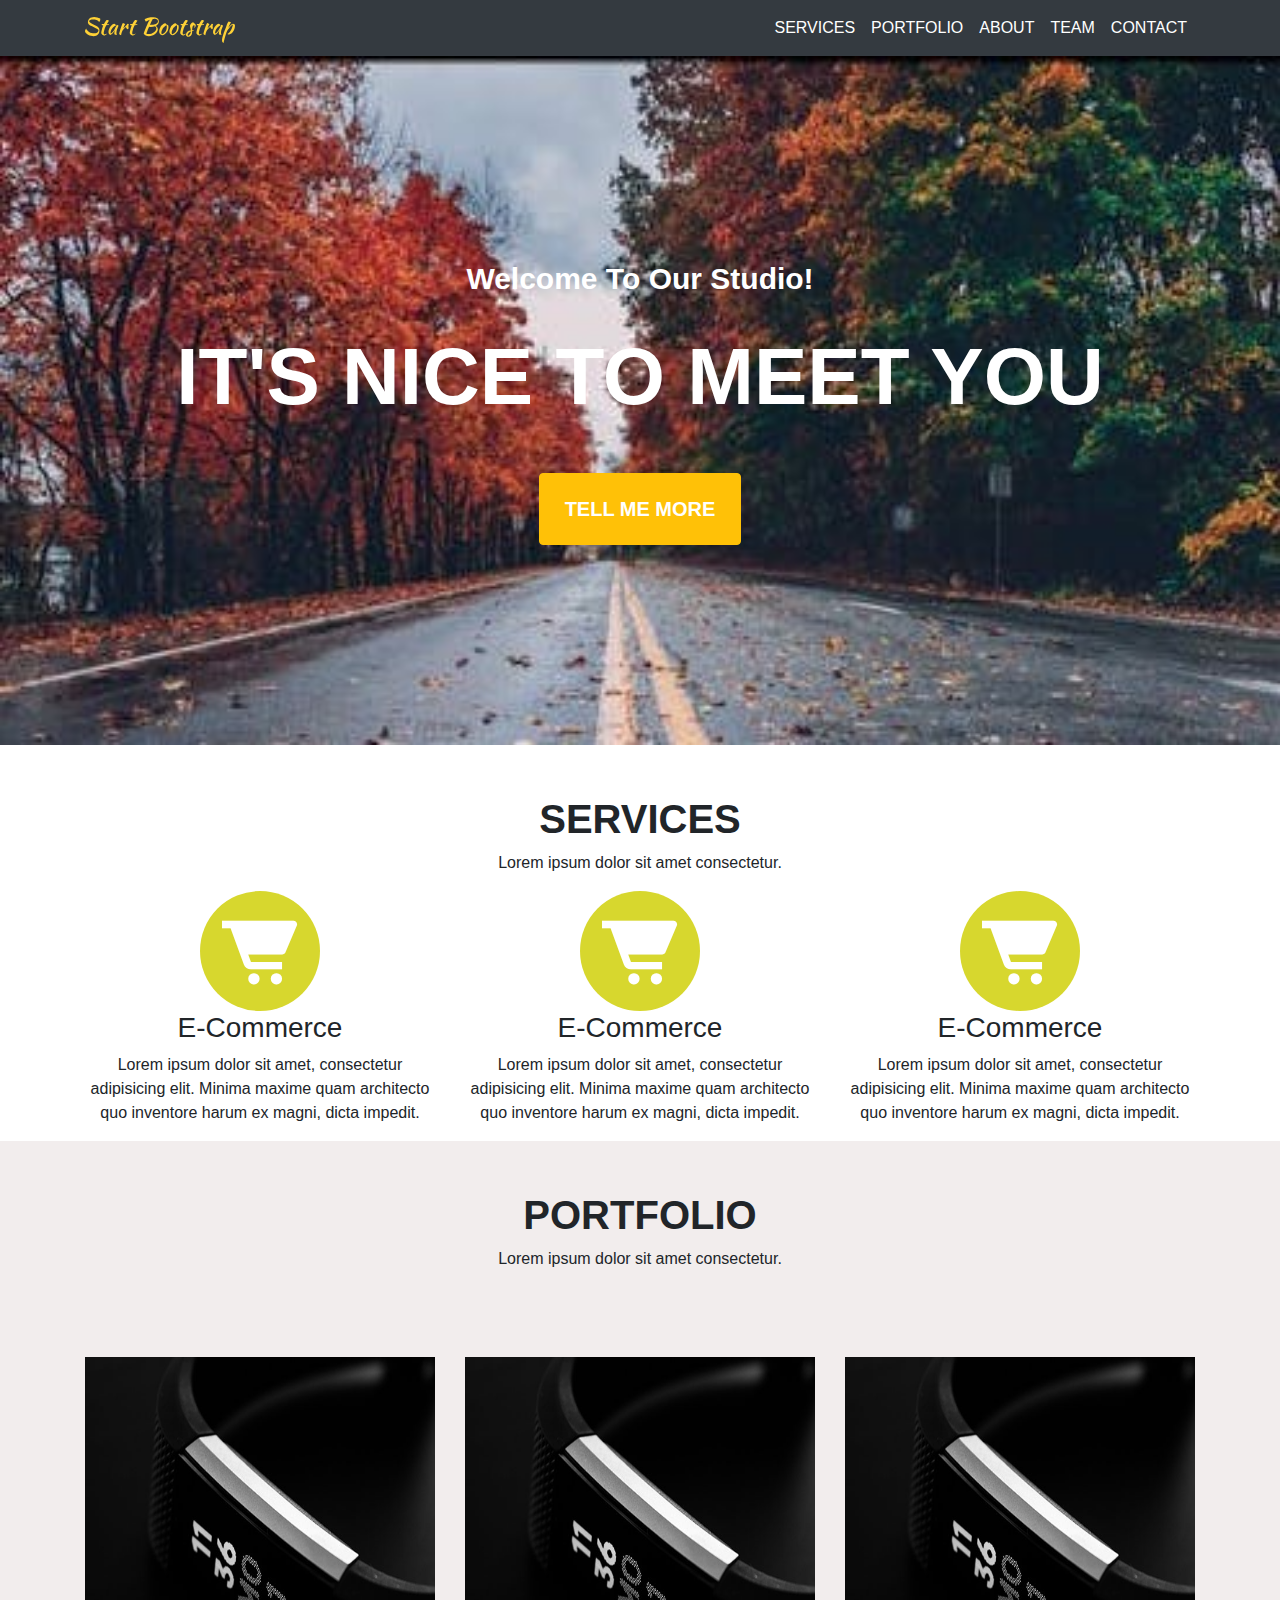
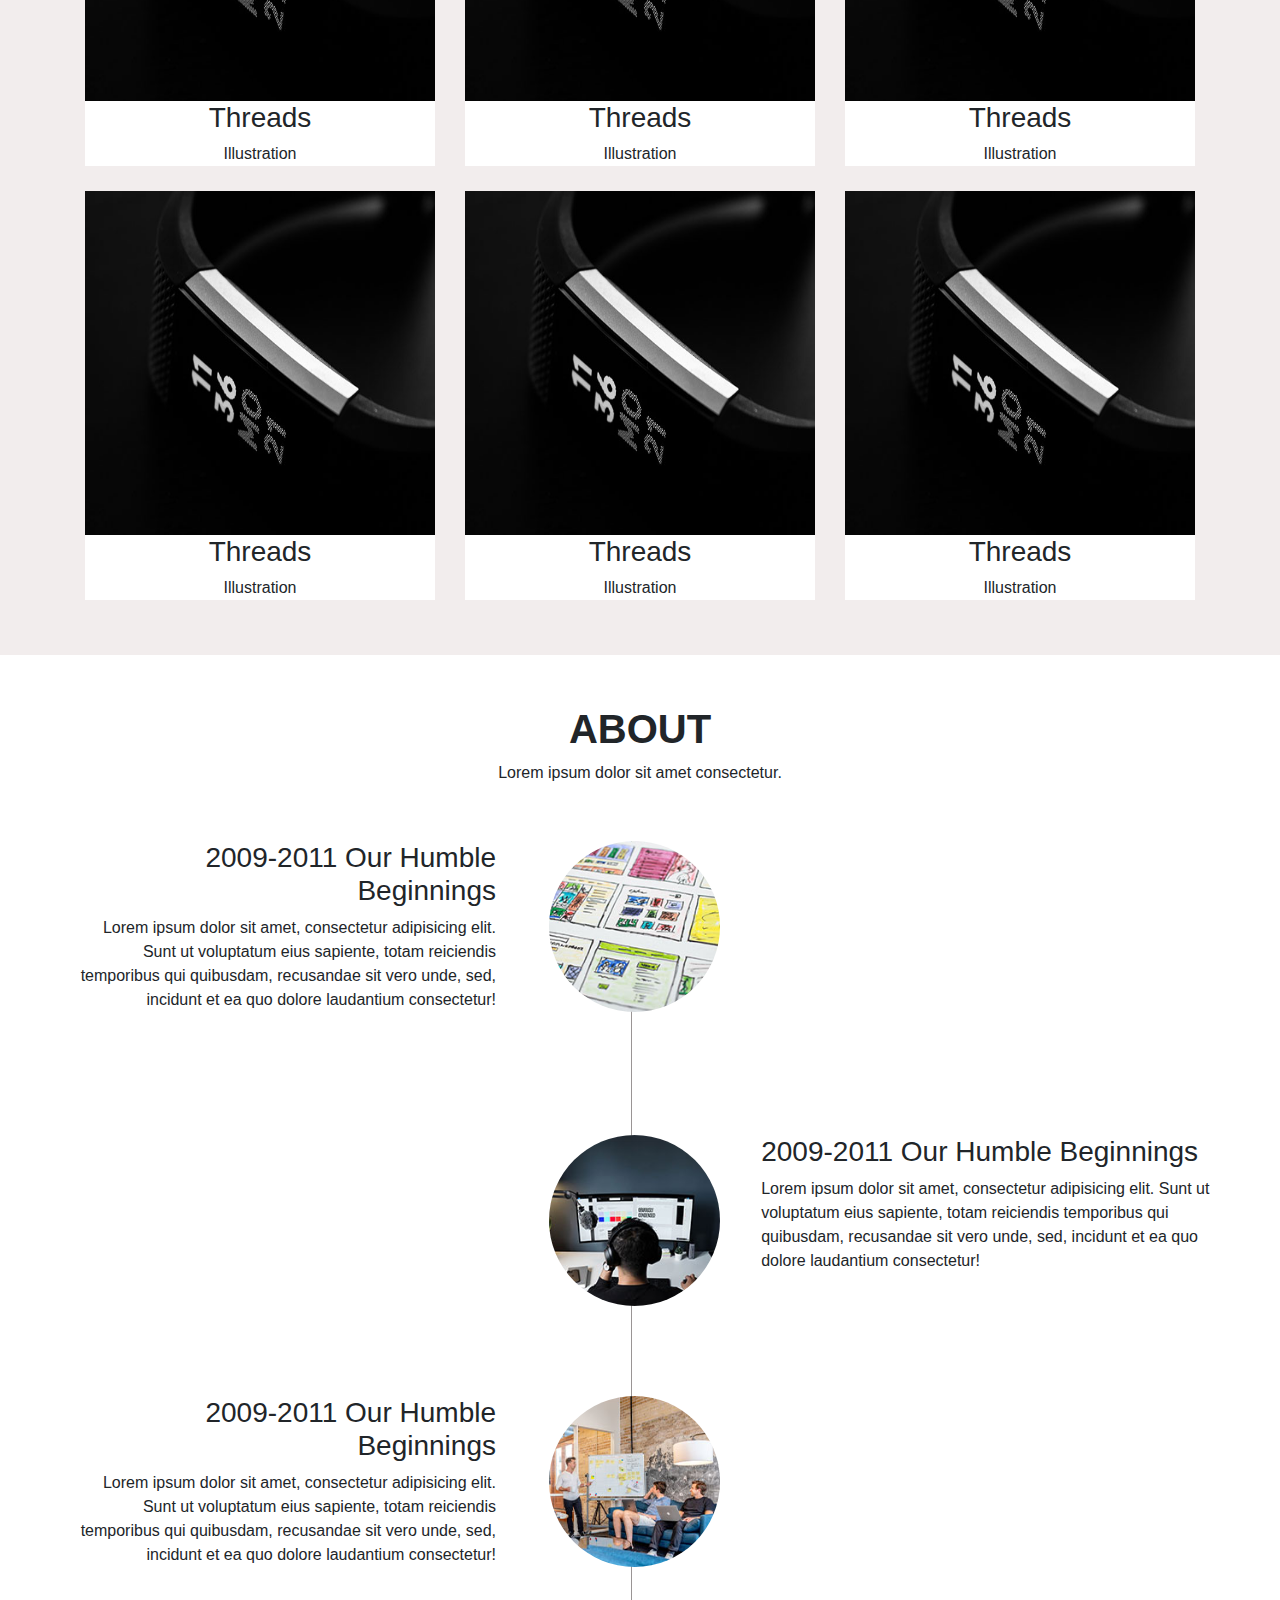
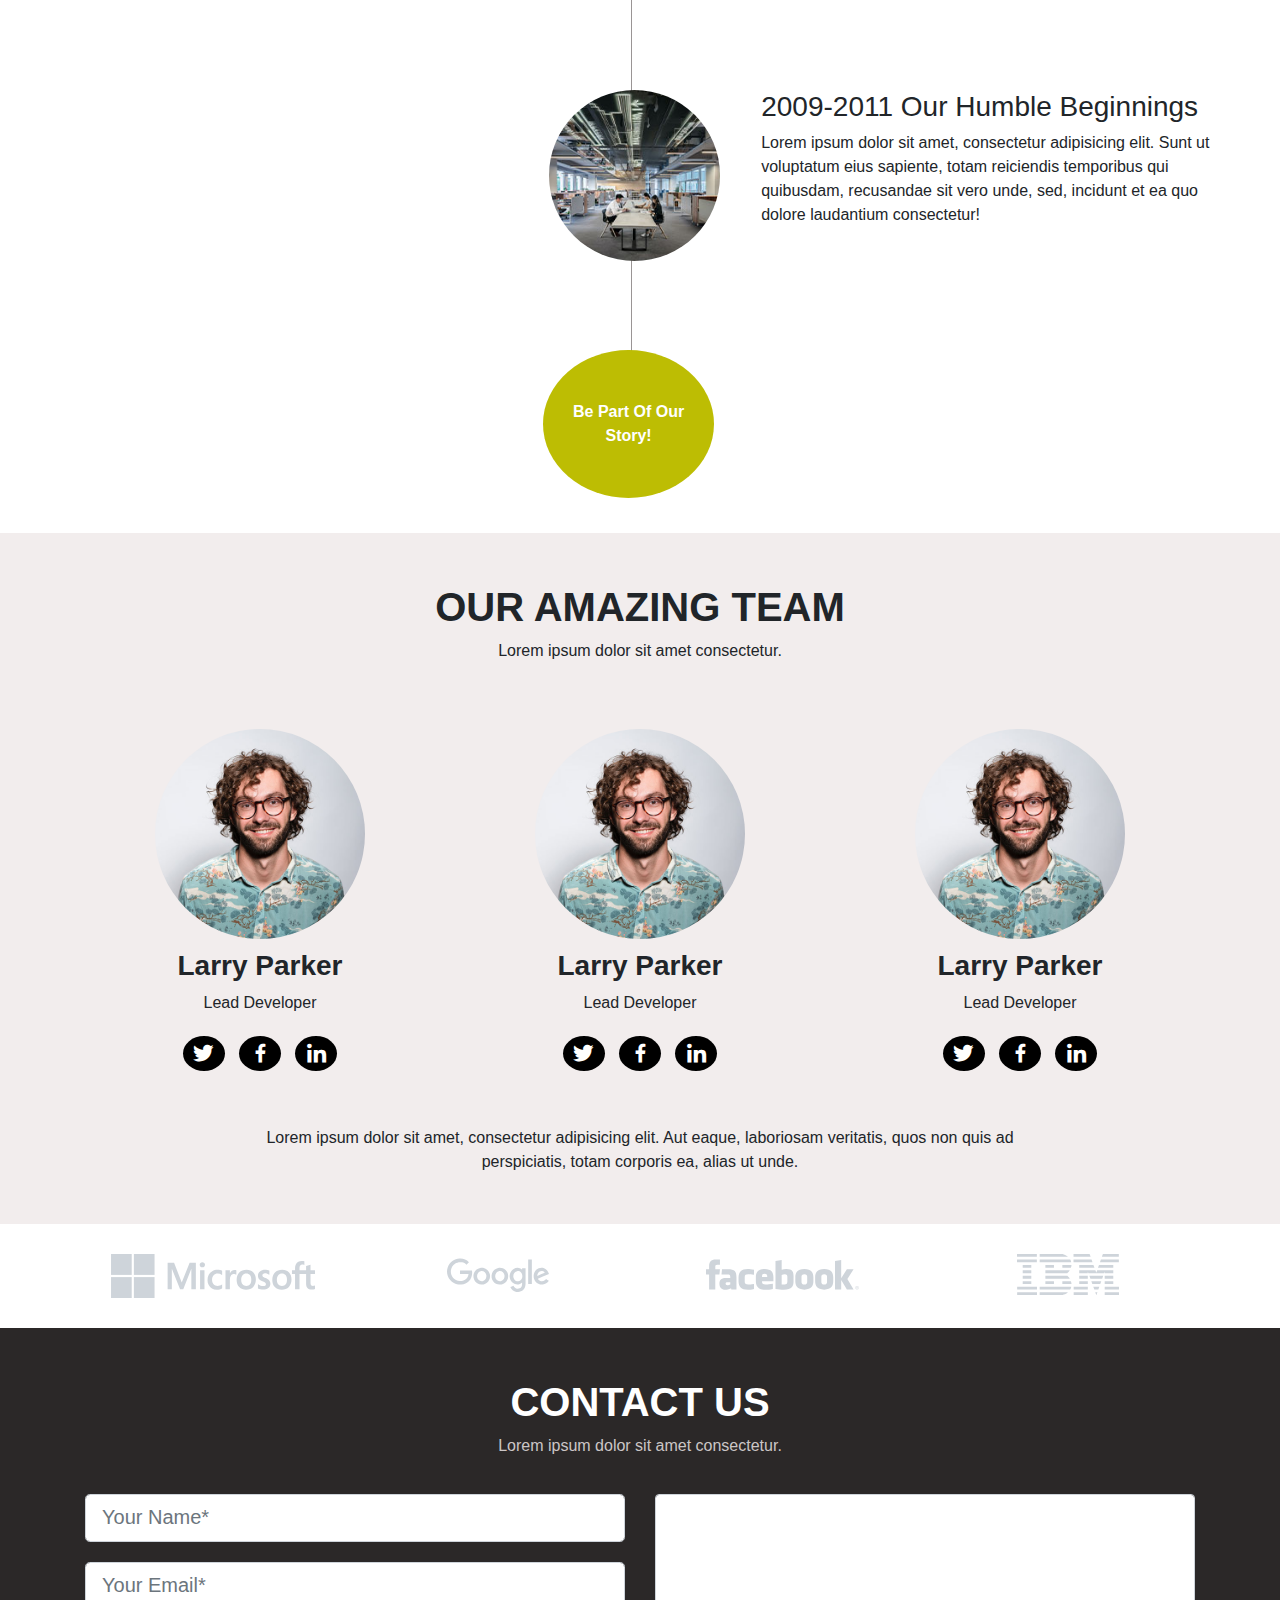
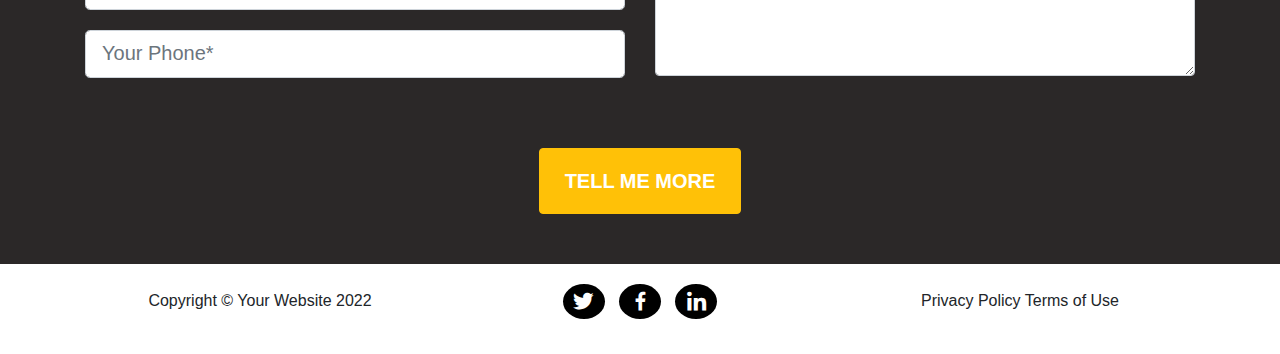
<file: index.html>
<!doctype html>
<html lang="en">
  <head>
    <title>Title</title>
    <!-- Required meta tags -->
    <meta charset="utf-8">
    <meta name="viewport" content="width=device-width, initial-scale=1, shrink-to-fit=no">

    <!-- Bootstrap CSS -->
    <!-- CSS only -->
    <link href='https://unpkg.com/boxicons@2.1.2/css/boxicons.min.css' rel='stylesheet'>
    <link rel="stylesheet" href="https://stackpath.bootstrapcdn.com/bootstrap/4.3.1/css/bootstrap.min.css" integrity="sha384-ggOyR0iXCbMQv3Xipma34MD+dH/1fQ784/j6cY/iJTQUOhcWr7x9JvoRxT2MZw1T" crossorigin="anonymous">
  </head>
  <body>
    <nav class="navbar navbar-expand-md bg-dark navbar-dark">
        <div class="container">
            <!-- Brand -->
            <a class="navbar-brand" href="#">
                <img style="width: 50%;" src="./img/menu1.svg" alt="">
            </a>
        
            <!-- Toggler/collapsibe Button -->
            <button class="navbar-toggler" type="button" data-toggle="collapse" data-target="#collapsibleNavbar">
            <span class="navbar-toggler-icon"></span>
            </button>
        
            <!-- Navbar links -->
            <div class="collapse navbar-collapse navlink" id="collapsibleNavbar">
            <ul  class="navbar-nav ml-auto">
                <li class="nav-item">
                <a class="nav-link" href="#">SERVICES</a>
                </li>
                <li class="nav-item">
                <a class="nav-link" href="#">PORTFOLIO</a>
                </li>
                <li class="nav-item">
                <a class="nav-link" href="#">ABOUT</a>
                </li>
                <li class="nav-item">
                <a class="nav-link" href="#">TEAM</a>
                </li>
                <li class="nav-item">
                <a class="nav-link" href="#">CONTACT
                </a>
                </li>
            </ul>
            </div>
        </div>
      </nav>
    
    <!-- section1 -->
    <div class="section1">
      <div>
        <p>Welcome To Our Studio!</p>
        <p>IT'S NICE TO MEET YOU</p>
        <button type="button" class="btn btn-warning">TELL ME MORE</button>
      </div>
    </div>

    <!-- section2 -->
    <div class="container">
      <div class="row">
        <div style="text-align: center;margin-top: 50px;" class="col-md-12">
          <h1 style="font-weight: bold;">SERVICES</h1>
          <p>Lorem ipsum dolor sit amet consectetur.</p>
        </div>
        <div class="col-md-4 section2">
          <i class='bx bxs-cart-alt'></i>
          <h3>E-Commerce</h3>
          <p>Lorem ipsum dolor sit amet, consectetur adipisicing elit. Minima maxime quam architecto quo inventore harum ex magni, dicta impedit.</p>
        </div>
        <div class="col-md-4 section2">
          <i class='bx bxs-cart-alt'></i>
          <h3>E-Commerce</h3>
          <p>Lorem ipsum dolor sit amet, consectetur adipisicing elit. Minima maxime quam architecto quo inventore harum ex magni, dicta impedit.</p>
        </div>
        <div class="col-md-4 section2">
          <i class='bx bxs-cart-alt'></i>
          <h3>E-Commerce</h3>
          <p>Lorem ipsum dolor sit amet, consectetur adipisicing elit. Minima maxime quam architecto quo inventore harum ex magni, dicta impedit.</p>
        </div>
        </div>
      </div>

    <!-- section3 -->
    <div style="background-color: rgba(240, 233, 233, 0.838);padding-bottom: 50px;">
      <div  class="container">
        <div class="row">
          <div style="text-align: center;margin-top: 50px;margin-bottom: 50px;" class="col-md-12">
            <h1 style="font-weight: bold;">PORTFOLIO</h1>
            <p>Lorem ipsum dolor sit amet consectetur.</p>
          </div>
          <div class="col-md-6 col-lg-4 section3">
              <div class="img-fluid">
                  <img src="./img/p1.jpeg" alt="">
                <div class="portfolio-hover"></div>
              </div>
              
              <div style="background-color: white; width: 100%;text-align: center;">
                <h3>Threads</h3>
                <p>Illustration</p>
              </div>
          </div>
          <div class="col-md-6 col-lg-4 section3">
              <div class="img-fluid">
                <img src="./img/p1.jpeg" alt="">
                <div class="portfolio-hover"></div>
              </div>
              <div style="background-color: white; width: 100%;text-align: center">
                <h3>Threads</h3>
                <p>Illustration</p>
              </div>
          </div>
          <div class="col-md-6 col-lg-4 section3">
              <div class="img-fluid">
                <img src="./img/p1.jpeg" alt="">
                <div class="portfolio-hover"></div>
              </div>
              <div style="background-color: white; width: 100%;text-align: center">
                <h3>Threads</h3>
                <p>Illustration</p>
              </div>
          </div>
          <div class="col-md-6 col-lg-4 section3">
              <div class="img-fluid">
                <img src="./img/p1.jpeg" alt="">
                <div class="portfolio-hover"></div>
              </div>
              <div style="background-color: white; width: 100%;text-align: center">
                <h3>Threads</h3>
                <p>Illustration</p>
              </div>
          </div>
          <div class="col-md-6 col-lg-4 section3">
              <div class="img-fluid">
                <img src="./img/p1.jpeg" alt="">
                <div class="portfolio-hover"></div>
              </div>
              <div style="background-color: white; width: 100%;text-align: center">
                <h3>Threads</h3>
                <p>Illustration</p>
              </div>
          </div>
          <div class="col-md-6 col-lg-4 section3">
              <div class="img-fluid">
                <img src="./img/p1.jpeg" alt="">
                <div class="portfolio-hover"></div>
              </div>
              <div style="background-color: white; width: 100%;text-align: center">
                <h3>Threads</h3>
                <p>Illustration</p>
              </div>
          </div>
         
        </div>
      </div>
    </div>
    
    <!-- section4 -->
    <div class="container">
      <div class="row">
        <div style="text-align: center;margin-top: 50px;" class="col-md-12">
          <h1 style="font-weight: bold;">ABOUT</h1>
          <p>Lorem ipsum dolor sit amet consectetur.</p>
        </div>
          <ul class="section4">
            <li>
              <div class="timeline-image">
                <img src="./img/a1.jpeg" alt="">
                <div class="timeline-panel">
                  <h3>2009-2011 Our Humble Beginnings</h3>
                  <p>Lorem ipsum dolor sit amet, consectetur adipisicing elit. Sunt ut voluptatum eius sapiente, totam reiciendis temporibus qui quibusdam, recusandae sit vero unde, sed, incidunt et ea quo dolore laudantium consectetur!</p>
                </div>
              </div>
            </li>
            <li>
              <div class="timeline-image">
                <img src="./img/a2.jpeg" alt="">
                <div class="timeline-panel">
                  <h3>2009-2011 Our Humble Beginnings</h3>
                  <p>Lorem ipsum dolor sit amet, consectetur adipisicing elit. Sunt ut voluptatum eius sapiente, totam reiciendis temporibus qui quibusdam, recusandae sit vero unde, sed, incidunt et ea quo dolore laudantium consectetur!</p>
                </div>
              </div>
              
            </li>
            <li>
              <div class="timeline-image">
                <img src="./img/a3.jpeg" alt="">
                <div class="timeline-panel">
                  <h3>2009-2011 Our Humble Beginnings</h3>
                  <p>Lorem ipsum dolor sit amet, consectetur adipisicing elit. Sunt ut voluptatum eius sapiente, totam reiciendis temporibus qui quibusdam, recusandae sit vero unde, sed, incidunt et ea quo dolore laudantium consectetur!</p>
                </div>
              </div>
            </li>
            <li>
              <div class="timeline-image">
                <img src="./img/a4.jpeg" alt="">
                <div class="timeline-panel">
                  <h3>2009-2011 Our Humble Beginnings</h3>
                  <p>Lorem ipsum dolor sit amet, consectetur adipisicing elit. Sunt ut voluptatum eius sapiente, totam reiciendis temporibus qui quibusdam, recusandae sit vero unde, sed, incidunt et ea quo dolore laudantium consectetur!</p>
                </div>
              </div>
              
            </li>
            <li>
              <div>
                Be Part Of Our Story!
              </div>
            </li>
          </ul>
      </div>
    </div>

    <!-- section5-->
    <div style="background-color: rgba(240, 233, 233, 0.838);margin-top: 60px;">
      <div class="container">
        <div class="row">
          <div style="text-align: center;margin-top: 50px;" class="col-md-12">
            <h1 style="font-weight: bold;">OUR AMAZING TEAM</h1>
            <p>Lorem ipsum dolor sit amet consectetur.</p>
          </div>
          <div class="col-md-4 section5">
            <div>
              <img src="./img/o1.jpeg" alt="">
            </div>
            <div>
              <h3>Larry Parker</h3>
              <p>Lead Developer</p>
            </div>
            <div>
              <i class='bx bxl-twitter'></i>
              <i class='bx bxl-facebook'></i>
              <i class='bx bxl-linkedin'></i>
            </div>
          </div>
          <div class="col-md-4 section5">
            <div>
              <img src="./img/o1.jpeg" alt="">
            </div>
            <div>
              <h3>Larry Parker</h3>
              <p>Lead Developer</p>
            </div>
            <div>
              <i class='bx bxl-twitter'></i>
              <i class='bx bxl-facebook'></i>
              <i class='bx bxl-linkedin'></i>
            </div>
          </div>
          <div class="col-md-4 section5">
            <div>
              <img src="./img/o1.jpeg" alt="">
            </div>
            <div>
              <h3>Larry Parker</h3>
              <p>Lead Developer</p>
            </div>
            <div>
              <i class='bx bxl-twitter'></i>
              <i class='bx bxl-facebook'></i>
              <i class='bx bxl-linkedin'></i>
            </div>
          </div>
          <div class="col-md-12">
            <p style="width: 70%; text-align: center;display: block; margin: 50px auto;">Lorem ipsum dolor sit amet, consectetur adipisicing elit. Aut eaque, laboriosam veritatis, quos non quis ad perspiciatis, totam corporis ea, alias ut unde.</p>
          </div>
        </div>
      </div>
    </div>
    
    <!-- section6 -->
    <div class="container">
      <div class="row ">
        <div class="col-md-3 section6">
          <img src="./img/ss1.svg" alt="">
        </div>
        <div class="col-md-3 section6">
          <img src="./img/ss2.svg" alt="">
        </div>
        <div class="col-md-3 section6">
          <img src="./img/ss3.svg" alt="">
        </div>
        <div class="col-md-3 section6">
          <img src="./img/ss4.svg" alt="">
        </div>
      </div>
    </div>

    <!-- section7 -->
    <div style="background-color: rgb(43, 40, 40);">
      <div class="container">
        <div class="row">
          <div style="text-align: center;margin-top: 50px;" class="col-md-12">
            <h1 style="font-weight: bold; color: white;">CONTACT US</h1>
            <p style="color: rgb(203, 198, 198);">Lorem ipsum dolor sit amet consectetur.</p>
          </div>
          <div  class="col-md-6">
            <input style="margin: 20px 0;" class="form-control form-control-lg" type="text" placeholder="Your Name*">
            <input style="margin: 20px 0;" class="form-control form-control-lg" type="text" placeholder="Your Email*">
            <input style="margin: 20px 0;" class="form-control form-control-lg" type="text" placeholder="Your Phone*">
          </div>
          <div class="col-md-6">
            <div style="margin-top: 20px;" class="form-group ">
              <textarea class="form-control" rows="7" id="comment"></textarea>
            </div>
          </div>
          <div class="section7 col-md-12">
            <button type="button" class="btn btn-warning">TELL ME MORE</button>
          </div>
        </div>
      </div>
    </div>

    <!-- section8 -->
    <div class="container">
      <div class="row">
        <div class="col-md-4 section8">
          <p style="padding: 10px 0;">Copyright © Your Website 2022</p>
        </div>
        <div class="col-md-4 section8">
          <div>
            <i class='bx bxl-twitter'></i>
            <i class='bx bxl-facebook'></i>
            <i class='bx bxl-linkedin'></i>
          </div>
        </div>
        <div class="col-md-4 section8">
          <p style="padding: 10px 0;"√>Privacy Policy     Terms of Use</p>
        </div>
      </div>
    </div>
    <!-- Optional JavaScript -->
    <link rel="stylesheet" href="1.css">
    <!-- jQuery first, then Popper.js, then Bootstrap JS -->
    <script src="https://code.jquery.com/jquery-3.3.1.slim.min.js" integrity="sha384-q8i/X+965DzO0rT7abK41JStQIAqVgRVzpbzo5smXKp4YfRvH+8abtTE1Pi6jizo" crossorigin="anonymous"></script>
    <script src="https://cdnjs.cloudflare.com/ajax/libs/popper.js/1.14.7/umd/popper.min.js" integrity="sha384-UO2eT0CpHqdSJQ6hJty5KVphtPhzWj9WO1clHTMGa3JDZwrnQq4sF86dIHNDz0W1" crossorigin="anonymous"></script>
    <script src="https://stackpath.bootstrapcdn.com/bootstrap/4.3.1/js/bootstrap.min.js" integrity="sha384-JjSmVgyd0p3pXB1rRibZUAYoIIy6OrQ6VrjIEaFf/nJGzIxFDsf4x0xIM+B07jRM" crossorigin="anonymous"></script>
  </body>
</html>
</file>
<file: 1.css>
*{
    margin: 0;
    padding: 0;
    list-style: none;
}
/* .navbar{
    position: fixed;
    width: 100%;
} */
.navlink ul li a{
    color: white!important;
}
.navlink ul li a:hover{
    color: yellow !important;
    transition: 0.5s;
    
}
/* section1 */
.section1{
    background-image: url(./img/h1.jpeg); 
    background-size: 100% 100%;
    text-align: center;
    color: white;
}
.section1 div{
    padding: 200px 0;
}
.section1 div button{
    font-weight: bold;
    font-size: 20px;
    margin-top: 20px;
    padding: 20px 25px;
    color: white;
}
.section1 div button:hover{
    color: white;
}
.section1 div p:first-child{
    font-size: 30px;
    font-weight: bold;
}
.section1 div p:nth-child(2){
    font-size: 80px;
    font-weight: bold;
}

/*section2  */
.section2{
    text-align: center;
}
.section2 i{
    font-size: 90px;
    padding: 15px;
    border-radius: 50%;
    color: white;
    background-color: rgb(215, 215, 46);
}

/* section3 */
.section3{
    margin-top: 20px;
    margin-bottom: 70px;
}
.img-fluid{
    width: 100%;
    height: 100%;
}
.img-fluid img{
    width: 100%;
    height: 100%;
    position: relative;
}
.portfolio-hover{
    width: 92.5%;
    height: 100%;
    background-color: rgba(255, 255, 0, 0.804) !important;
    position: absolute;
    top: 0;
    opacity: 0;

}
.portfolio-hover:hover{
    opacity: 1;
    transition: 1s;
    cursor: pointer;
}



/* section4 */
ul.section4 {
    position: relative;
    margin-top: 40px;
}
ul.section4::before{
    border-left: 0.5px solid rgb(154, 149, 149);
    position: absolute;
    height: 100%;
    display: inline-block;
    content: "";
    top: 0;
    left: 49.2%;
}

.section4 li{
  margin-bottom: 100px;
  display: inline-block;
  position: relative;
}
.timeline-image{
  width: 100%;
}
.timeline-image img{
    width: 15%;
    border-radius: 50%;
    position: absolute;
    left: 42%;
}
.section4 li:first-child .timeline-panel{
    width: 40%;
    padding-right: 30px;
    text-align: right;
    float: left;
}
.section4 li:nth-child(2) .timeline-panel{
    width: 42%;
    padding-left: 30px;
    text-align: left;
    float: right;
}
.section4 li:nth-child(3) .timeline-panel{
    width: 40%;
    padding-right: 30px;
    text-align: right;
    float: left;
}
.section4 li:nth-child(4) .timeline-panel{
    width: 42%;
    padding-left: 30px;
    text-align: left;
    float: right;
}
.section4 li:nth-child(5){
    width: 100%;
}
.section4 li:nth-child(5) div{
    width: 15%;
    border-radius: 50%;
    left: 41.5%;
    background-color: rgba(189, 189, 2, 0.996);
    color: white;
    font-weight: bold;
    font-size: 100%;
    text-align: center;
    position: absolute;
    padding: 50px 20px;
}

/* section5 */
.section5{
    margin-top: 50px;
    text-align: center;
}
.section5 div:first-child img{
    width: 60%;
    border-radius: 50%;
}
.section5 div:nth-child(2){
    margin-top: 10px;
}
.section5 div:nth-child(2) h3{
    font-weight: bold;
}
.section5 div:nth-child(3) i{
    font-size: 25px;
    background-color: black;
    width: 12%;
    padding: 5px 0;
    border-radius: 50%;
    color: white;
    margin: 5px;
}


/* section6 */
.section6{
    text-align: center;
}
.section6:first-child img{
    width: 80%;
    padding: 30px 0;
}
.section6:nth-child(2) img{
    width: 40%;
    padding: 30px 0;
}
.section6:nth-child(3) img{
    width: 60%;
    padding: 30px 0;
}
.section6:nth-child(4) img{
    width: 40%;
    padding: 30px 0;
}

/* section7 */
.section7{
    text-align: center;
}
.section7 button{
    font-weight: bold;
    font-size: 20px;
    margin: 50px 0;
    padding: 17px 25px;
    color: white;
}
.section7 button:hover{
    color: white;
}

/* section8 */
.section8{
    text-align: center;
    margin: 15px 0;
}
.section8 div i{
    text-align: center;
    font-size: 25px;
    background-color: black;
    width: 12%;
    padding: 5px 0;
    border-radius: 50%;
    color: white;
    margin: 5px;
}
</file>
